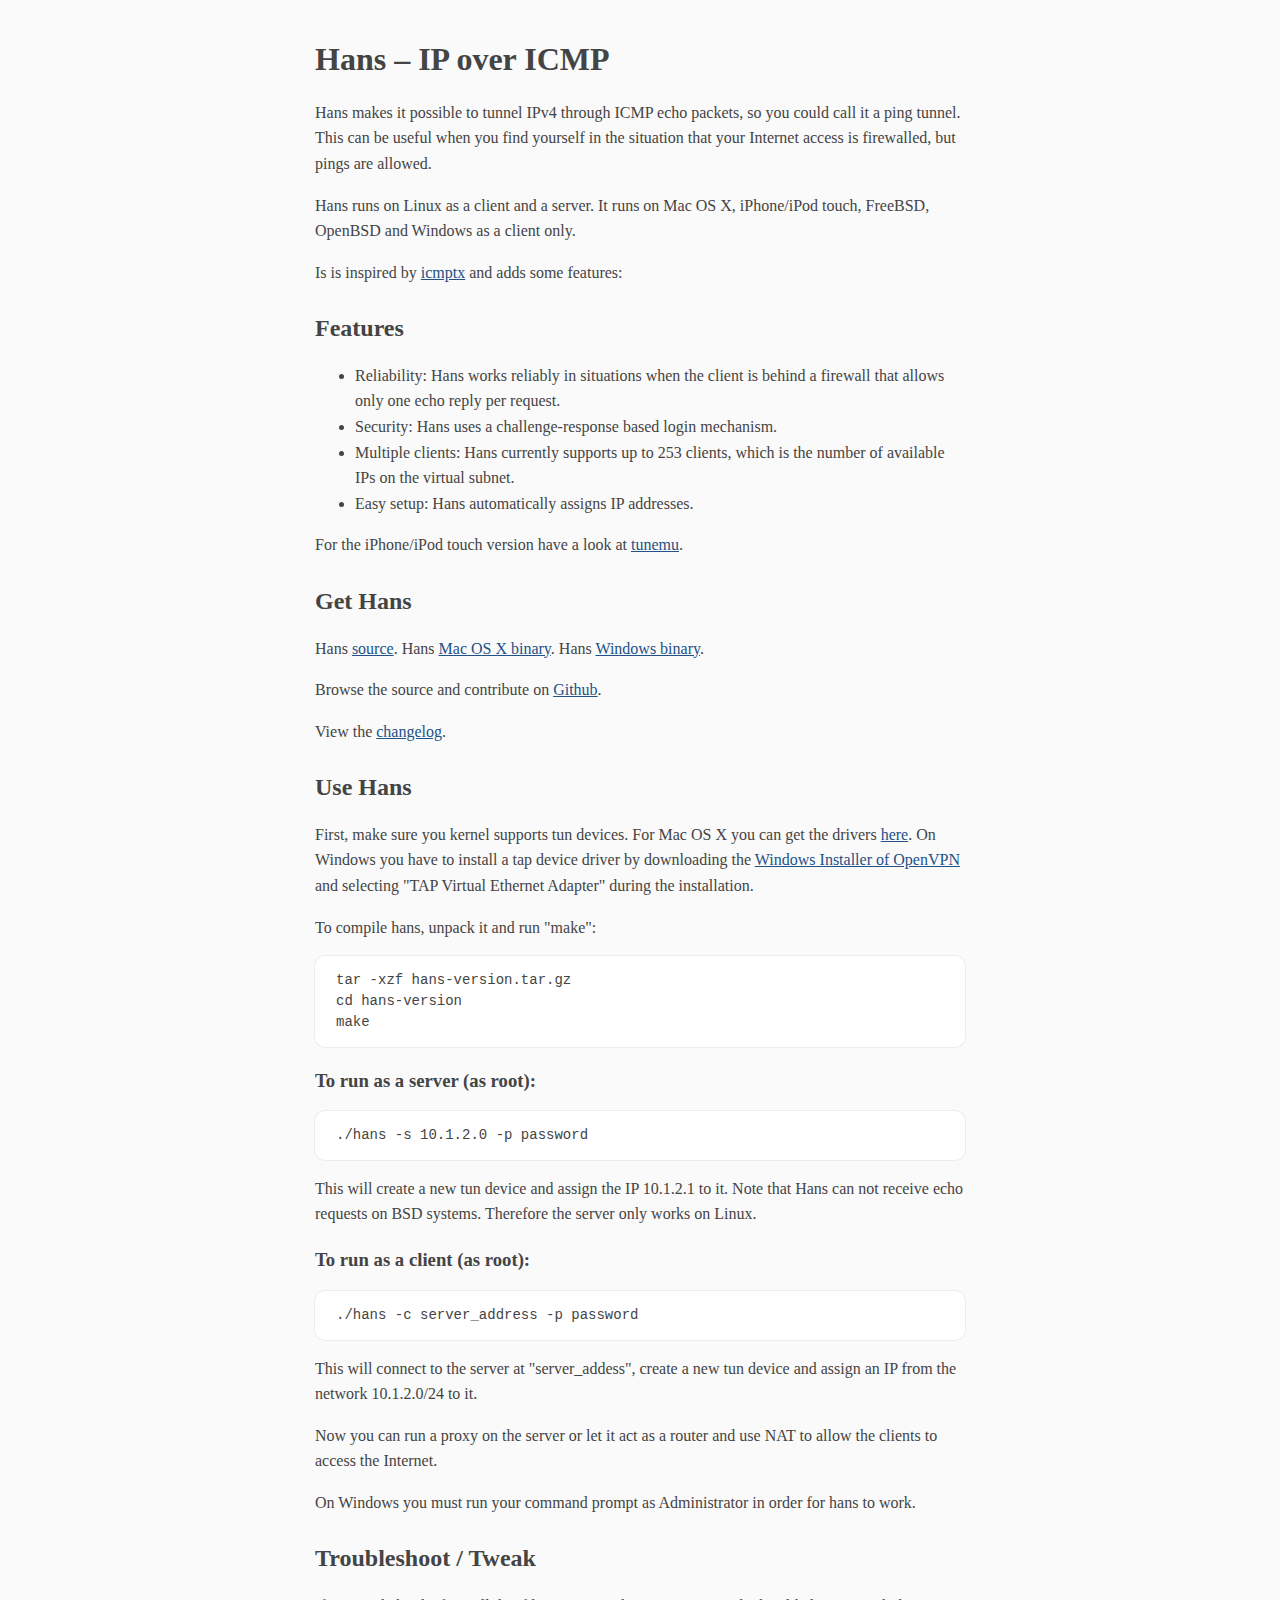
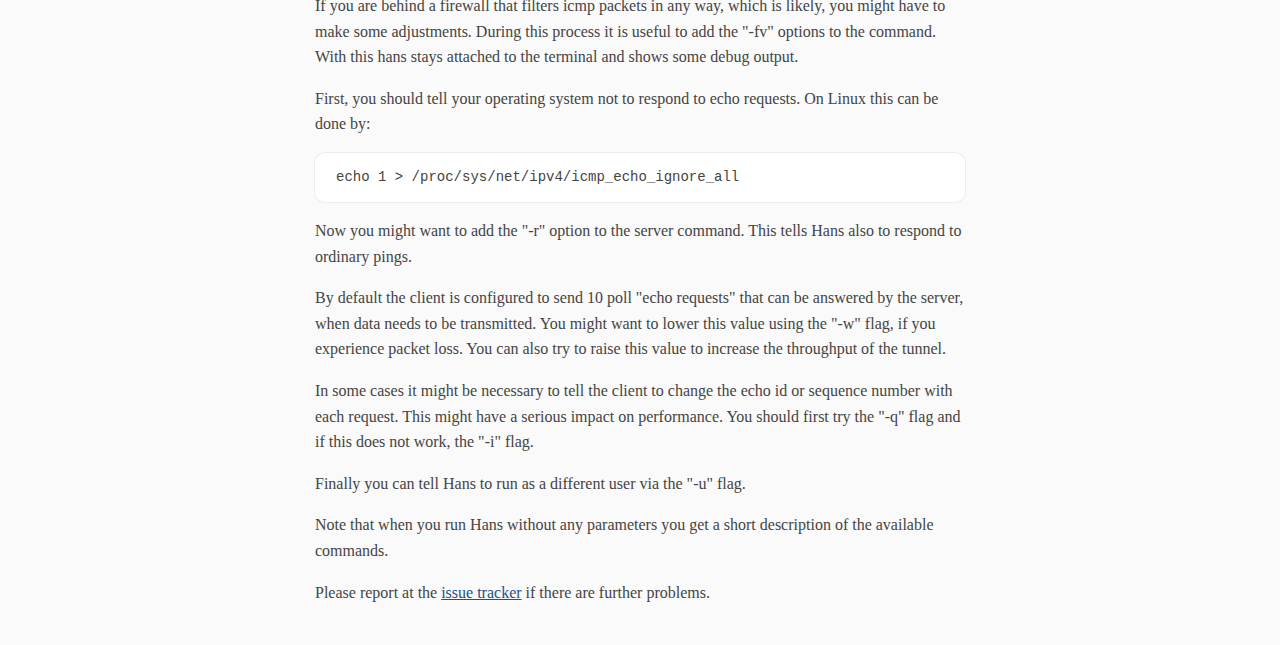
<file: website/hans/index.html>
<!DOCTYPE html>
<html lang="en">

<head>
  <meta charset="UTF-8">
  <meta name="viewport" content="width=device-width, initial-scale=1">
  <title>Hans &ndash; IP over ICMP</title>
  <link rel="stylesheet" href="main.css">
</head>

<body>
  <h1>Hans &ndash; IP over ICMP</h1>
  <p>Hans makes it possible to tunnel IPv4 through ICMP echo packets, so you could call it a ping tunnel. This can
    be useful when you find yourself in the situation that your Internet access is firewalled, but pings are
    allowed.</p>
  <p>Hans runs on Linux as a client and a server. It runs on Mac OS X, iPhone/iPod touch, FreeBSD, OpenBSD and
    Windows as a client only.</p>
  <p>Is is inspired by <a href="http://thomer.com/icmptx/">icmptx</a> and adds some features:</p>
  <h2>Features</h2>
  <ul>
    <li>Reliability: Hans works reliably in situations when the client is behind a firewall that allows only one
      echo reply per request.</li>
    <li>Security: Hans uses a challenge-response based login mechanism.</li>
    <li>Multiple clients: Hans currently supports up to 253 clients, which is the number of available IPs on the
      virtual subnet.</li>
    <li>Easy setup: Hans automatically assigns IP addresses.</li>
  </ul>
  <p>For the iPhone/iPod touch version have a look at <a href="http://code.gerade.org/tunemu/">tunemu</a>.</p>
  <h2>Get Hans</h2>
  <p>Hans <a href="https://sourceforge.net/projects/hanstunnel/files/source/">source</a>.
    Hans <a href="https://sourceforge.net/projects/hanstunnel/files/osx/">Mac OS X binary</a>.
    Hans <a href="https://sourceforge.net/projects/hanstunnel/files/windows/">Windows binary</a>.</p>
  <p>Browse the source and contribute on <a href="https://github.com/friedrich/hans">Github</a>.</p>
  <p>View the <a href="https://raw.github.com/friedrich/hans/master/CHANGES">changelog</a>.</p>
  <h2>Use Hans</h2>
  <p>First, make sure you kernel supports tun devices. For Mac OS X you can get the drivers <a
      href="http://tuntaposx.sourceforge.net/">here</a>.
    On Windows you have to install a tap device driver by downloading the <a
      href="http://openvpn.net/index.php/open-source/downloads.html">Windows Installer of OpenVPN</a> and selecting
    "TAP Virtual Ethernet Adapter" during the installation.</p>
  <p>To compile hans, unpack it and run "make":</p>
  <pre><code>tar -xzf hans-version.tar.gz
cd hans-version
make
</code></pre>
  <h3>To run as a server (as root):</h3>
  <pre><code>./hans -s 10.1.2.0 -p password
</code></pre>
  <p>This will create a new tun device and assign the IP 10.1.2.1 to it. Note that Hans can not receive echo
    requests on BSD systems. Therefore the server only works on Linux.</p>
  <h3>To run as a client (as root):</h3>
  <pre><code>./hans -c server_address -p password
</code></pre>
  <p>This will connect to the server at "server_addess", create a new tun device and assign an IP from the network
    10.1.2.0/24 to it.</p>
  <p>Now you can run a proxy on the server or let it act as a router and use NAT to allow the clients to access the
    Internet.</p>
  <p>On Windows you must run your command prompt as Administrator in order for hans to work.</p>
  <h2>Troubleshoot / Tweak</h2>
  <p>If you are behind a firewall that filters icmp packets in any way, which is likely, you might have to make some
    adjustments. During this process it is useful to add the "-fv" options to the command. With this hans stays
    attached to the terminal and shows some debug output.</p>
  <p>First, you should tell your operating system not to respond to echo requests. On Linux this can be done by:</p>
  <pre><code>echo 1 &gt; /proc/sys/net/ipv4/icmp_echo_ignore_all
</code></pre>
  <p>Now you might want to add the "-r" option to the server command. This tells Hans also to respond to ordinary
    pings.</p>
  <p>By default the client is configured to send 10 poll "echo requests" that can be answered by the server, when
    data needs to be transmitted. You might want to lower this value using the "-w" flag, if you experience packet
    loss. You can also try to raise this value to increase the throughput of the tunnel.</p>
  <p>In some cases it might be necessary to tell the client to change the echo id or sequence number with each
    request. This might have a serious impact on performance. You should first try the "-q" flag and if this does
    not work, the "-i" flag.</p>
  <p>Finally you can tell Hans to run as a different user via the "-u" flag.</p>
  <p>Note that when you run Hans without any parameters you get a short description of the available commands.</p>
  <p>Please report at the <a href="https://github.com/friedrich/hans/issues">issue tracker</a> if there are further
    problems.</p>
</body>

</html>
</file>
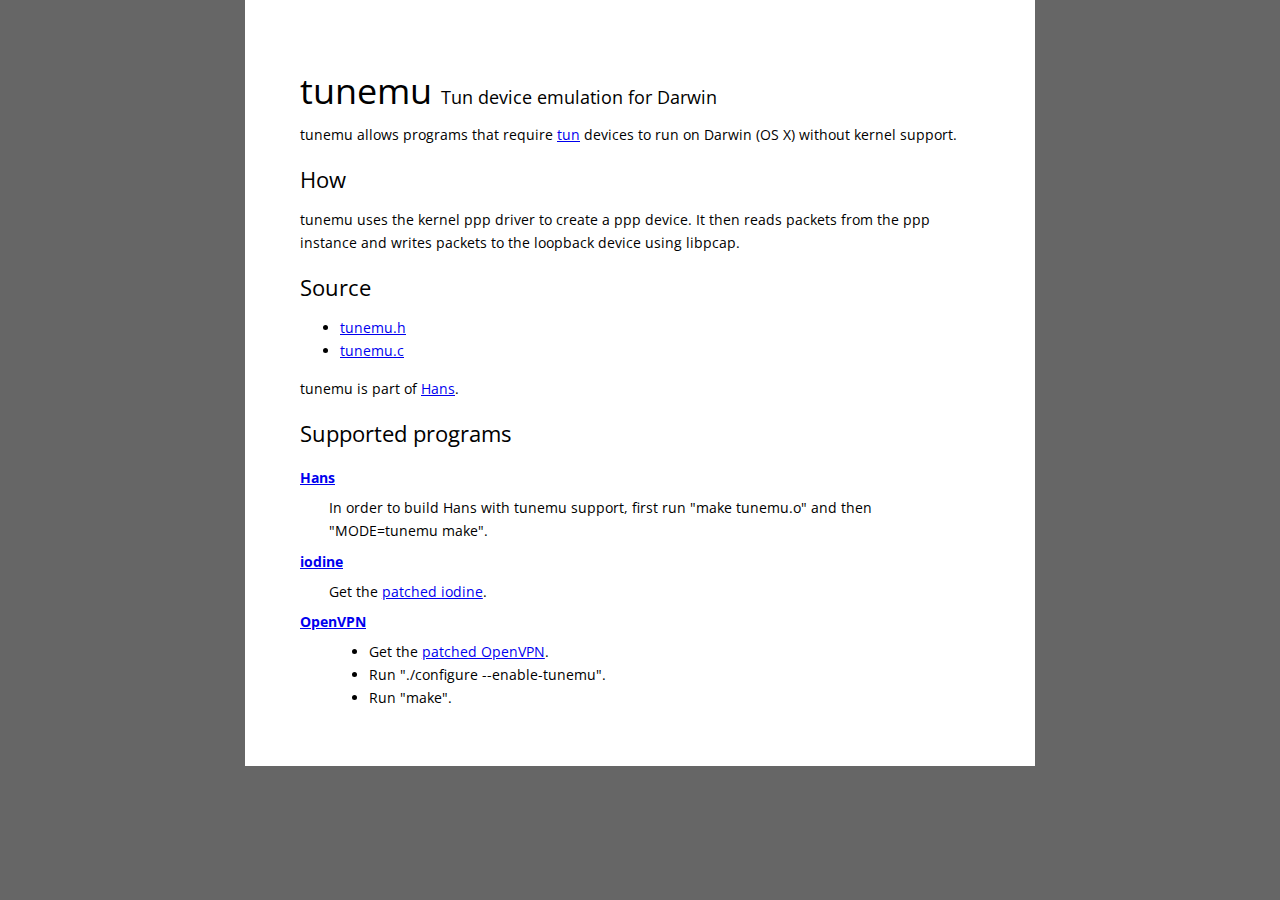
<file: website/tunemu/index.html>
<!DOCTYPE html>
<html>
<head>
  <meta charset="utf-8" />
  <title>tunemu - Tun device emulation for Darwin</title>
  <link href='http://fonts.googleapis.com/css?family=Source+Code+Pro|Open+Sans:400,700' rel='stylesheet' type='text/css'>
  <style type="text/css">
    body {
      font-family: "Open Sans", sans-serif;
      line-height: 1.6em;
      font-size: 0.9em;
      background: #666666;
      margin: 0;
      padding: 0;
      color: #000000;
    }
    #container {
      width: 780px;
      background: #FFFFFF;
      margin: 0 auto;
      padding: 5px;
    }
    #mainContent {
      padding: 20px 50px 30px 50px;
      position: relative;
    }
    h1 {
      margin-top: 1.5em;
      margin-bottom: 0;
      font-size: 2.5em;
      font-weight: normal;
    }
    h1 .subtext {
      margin-bottom: 0;
      font-weight: normal;
      font-size: 0.5em;
    }
    h2 {
      margin-top: 1em;
      margin-bottom: 0.8em;
      font-size: 1.5em;
      font-weight: normal;
    }
    h3 {
      margin-bottom: 0;
      font-size: 1.2em;
      font-weight: normal;
    }
    dd {
      margin: 0.5em 0 0.5em 2em;
    }
    dl {
      margin: 1.5em 0;
    }
    dt {
      font-weight: bold;
    }
    code {
      font-family: "Source Code Pro", monospace;
      display: block;
      border-top-width: 1px;
      border-right-width: 1px;
      border-bottom-width: 1px;
      border-left-width: 1px;
      border-top-style: dashed;
      border-right-style: dashed;
      border-bottom-style: dashed;
      border-left-style: dashed;
      padding: 0.3em 1em;
    }
    ul {
      margin: 0;
    }
    #ref {
      bottom: 30px;
      right: 50px;
      position: absolute;
    }
    #ref a {
      color: black;
    }
  </style>
</head>

<body class="oneColFixCtr">

<div id="container">
  <div id="mainContent">
    <h1>tunemu <span class="subtext">Tun device emulation for Darwin</span></h1>
    <p>tunemu allows programs that require <a href="http://vtun.sourceforge.net/tun/">tun</a> devices to run on Darwin (OS X) without kernel support.</p>
    <h2>How</h2>
    tunemu uses the kernel ppp driver to create a ppp device. It then reads packets from the ppp instance and writes packets to the loopback device using libpcap.
    <h2>Source</h2>
    <ul>
      <li><a href="https://github.com/friedrich/hans/blob/master/src/tunemu.h">tunemu.h</a></li>
      <li><a href="https://github.com/friedrich/hans/blob/master/src/tunemu.c">tunemu.c</a></li>
    </ul>
    <p>tunemu is part of <a href="http://code.gerade.org/hans/">Hans</a>.</p>
   <h2>Supported programs</h2>
    <dl>
      <dt><a href="http://code.gerade.org/hans/">Hans</a></dt>
      <dd>In order to build Hans with tunemu support, first run &quot;make&nbsp;tunemu.o&quot; and then &quot;MODE=tunemu&nbsp;make&quot;.</dd>
      <dt><a href="http://code.kryo.se/iodine/">iodine</a></dt>
      <dd>Get the <a href="https://github.com/friedrich/iodine-tunemu">patched iodine</a>.</dd>
      <dt><a href="http://openvpn.net/">OpenVPN</a></dt>
      <dd>
        <ul class="obsolete">
          <li>Get the <a href="openvpn-2.1_rc19-tunemu.tar.gz">patched OpenVPN</a>.</li>
          <li>Run "./configure --enable-tunemu".</li>
          <li>Run "make".</li>
        </ul>
      </dd>
    </dl>
  </div>
</div>

</body>
</html>
</file>
<file: website/hans/main.css>
body {
    max-width: 650px;
    margin: 40px auto;
    padding: 0 10px;
    /* https://practicaltypography.com/system-fonts.html */
    /* https://www.cssfontstack.com/Palatino */
    font-family: Palatino, "Palatino Linotype", "Palatino LT STD", "Book Antiqua", Georgia, serif;
    font-size: 16px;
    line-height: 1.6;
    color: #444;
    background: #fafafa;
}

h1,
h2,
h3 {
    margin-top: 1.2em;
    line-height: 1.2;
}

a:link,
a:visited {
    color: #215187;
}

code {
    display: block;
    overflow: auto;
    padding: 1em 1.5em;
    border-radius: 10px;
    font-size: 14px;
    line-height: 1.5;
    background: #fff;
    box-shadow: rgba(0, 0, 0, 0.05) 0px 0px 0px 1px;
}

@media (prefers-color-scheme: dark) {
    body {
        color: #dadadada;
        background: #121212;
    }

    a:link,
    a:visited {
        color: #7eade7;
    }

    code {
        background: #000;
        box-shadow: rgba(255, 255, 255, 0.05) 0px 0px 0px 1px;
    }
}
</file>
